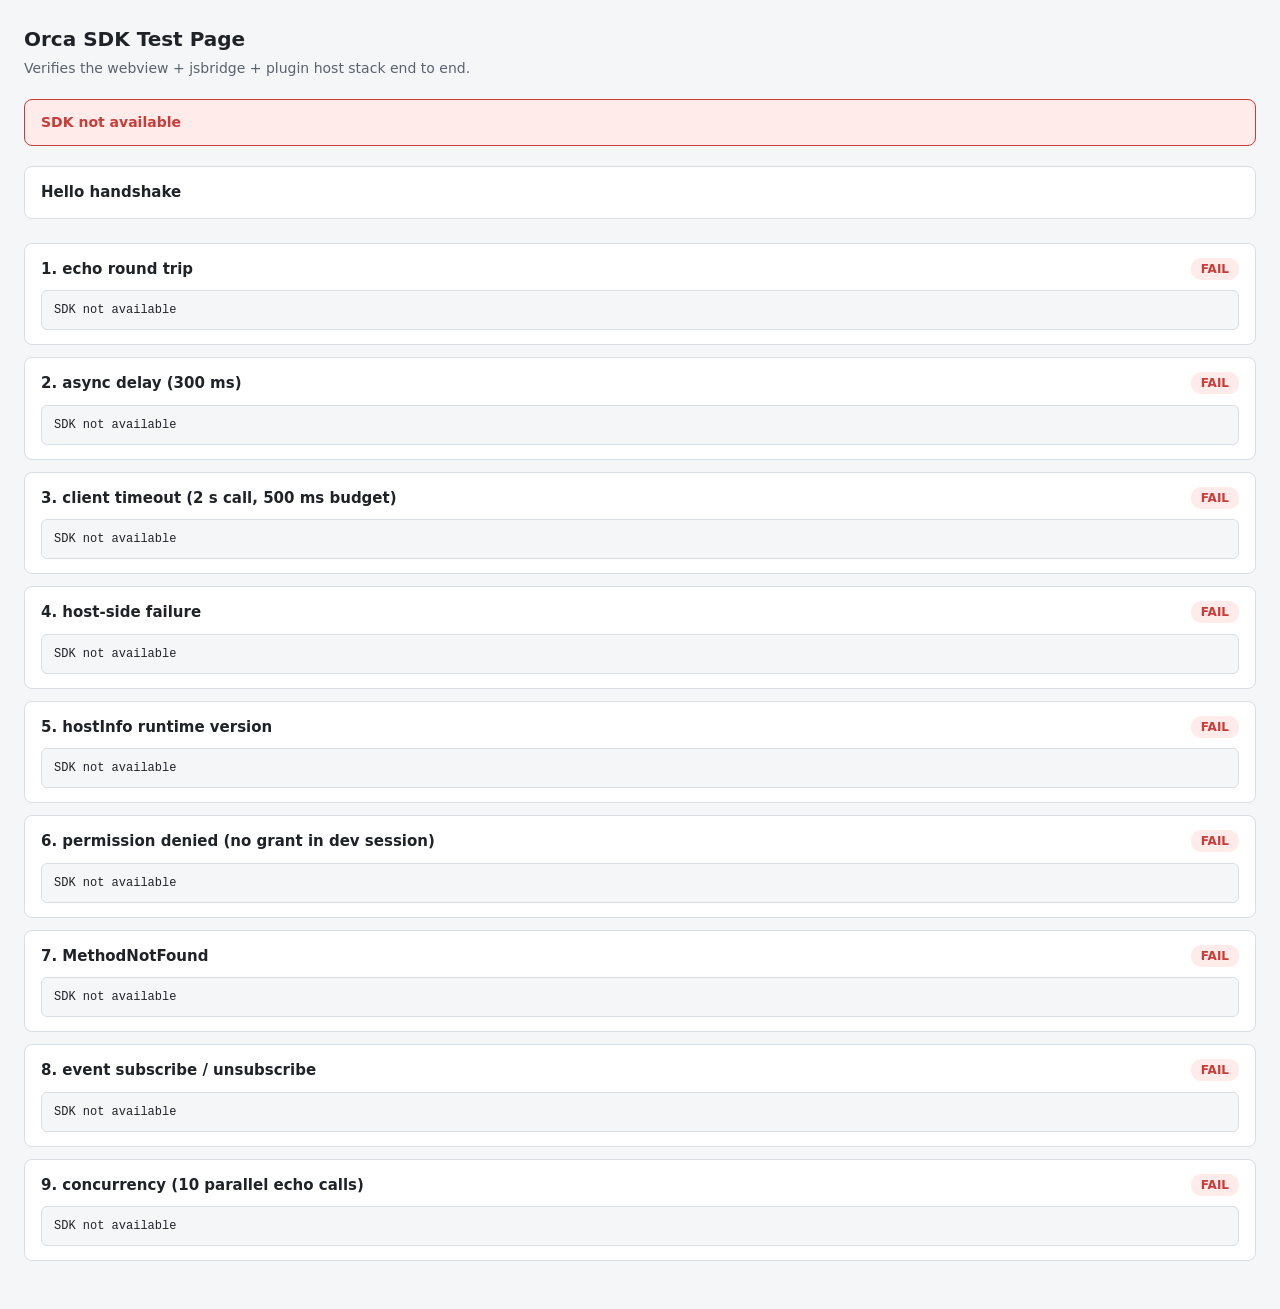
<file: resources/web/orca_sdk_test/index.html>
<!DOCTYPE html>
<html lang="en">
<head>
<meta charset="utf-8">
<meta name="viewport" content="width=device-width, initial-scale=1">
<title>Orca SDK Test Page</title>
<style>
    :root {
        color-scheme: light dark;
        --bg: #f5f6f8;
        --card-bg: #ffffff;
        --text: #1f2328;
        --muted: #59636e;
        --border: #d8dee4;
        --pass: #1a7f37;
        --pass-bg: #e6ffec;
        --fail: #c93c37;
        --fail-bg: #ffebe9;
        --run: #9a6700;
        --run-bg: #fff8c5;
        --accent: #0969da;
    }
    @media (prefers-color-scheme: dark) {
        :root {
            --bg: #15181d;
            --card-bg: #1e2228;
            --text: #e6e8eb;
            --muted: #9aa4b2;
            --border: #333a42;
            --pass: #3fb950;
            --pass-bg: #12261e;
            --fail: #f85149;
            --fail-bg: #2d1517;
            --run: #d29922;
            --run-bg: #2b2412;
            --accent: #4493f8;
        }
    }
    * { box-sizing: border-box; }
    body {
        margin: 0;
        padding: 24px;
        background: var(--bg);
        color: var(--text);
        font-family: system-ui, -apple-system, "Segoe UI", Roboto, "Helvetica Neue", sans-serif;
        font-size: 14px;
        line-height: 1.5;
    }
    h1 { font-size: 20px; margin: 0 0 4px; }
    .subtitle { color: var(--muted); margin: 0 0 20px; }
    section { margin-bottom: 24px; }
    .card {
        background: var(--card-bg);
        border: 1px solid var(--border);
        border-radius: 8px;
        padding: 14px 16px;
        margin-bottom: 12px;
    }
    .card > header {
        display: flex;
        align-items: center;
        gap: 10px;
    }
    .card h2 { font-size: 15px; margin: 0; flex: 1; }
    .badge {
        font-size: 12px;
        font-weight: 600;
        padding: 2px 10px;
        border-radius: 10px;
        white-space: nowrap;
    }
    .badge.pass { color: var(--pass); background: var(--pass-bg); }
    .badge.fail { color: var(--fail); background: var(--fail-bg); }
    .badge.run  { color: var(--run);  background: var(--run-bg); }
    pre {
        margin: 10px 0 0;
        padding: 10px 12px;
        border-radius: 6px;
        background: var(--bg);
        border: 1px solid var(--border);
        overflow-x: auto;
        font-size: 12px;
        font-family: ui-monospace, SFMono-Regular, Consolas, monospace;
        white-space: pre-wrap;
        word-break: break-all;
    }
    #hello-grid { display: grid; grid-template-columns: 130px 1fr; gap: 4px 12px; }
    #hello-grid .k { color: var(--muted); }
    #hello-grid ul { margin: 0; padding-left: 18px; }
    #sdk-missing {
        display: none;
        border: 1px solid var(--fail);
        color: var(--fail);
        background: var(--fail-bg);
        border-radius: 8px;
        padding: 12px 16px;
        margin-bottom: 20px;
        font-weight: 600;
    }
</style>
</head>
<body>
    <h1>Orca SDK Test Page</h1>
    <p class="subtitle">Verifies the webview + jsbridge + plugin host stack end to end.</p>

    <div id="sdk-missing">SDK not available</div>

    <section>
        <div class="card" id="hello-card">
            <header><h2>Hello handshake</h2></header>
            <div id="hello-grid"></div>
        </div>
    </section>

    <section id="tests"></section>

    <script src="test_page.js"></script>
</body>
</html>
</file>
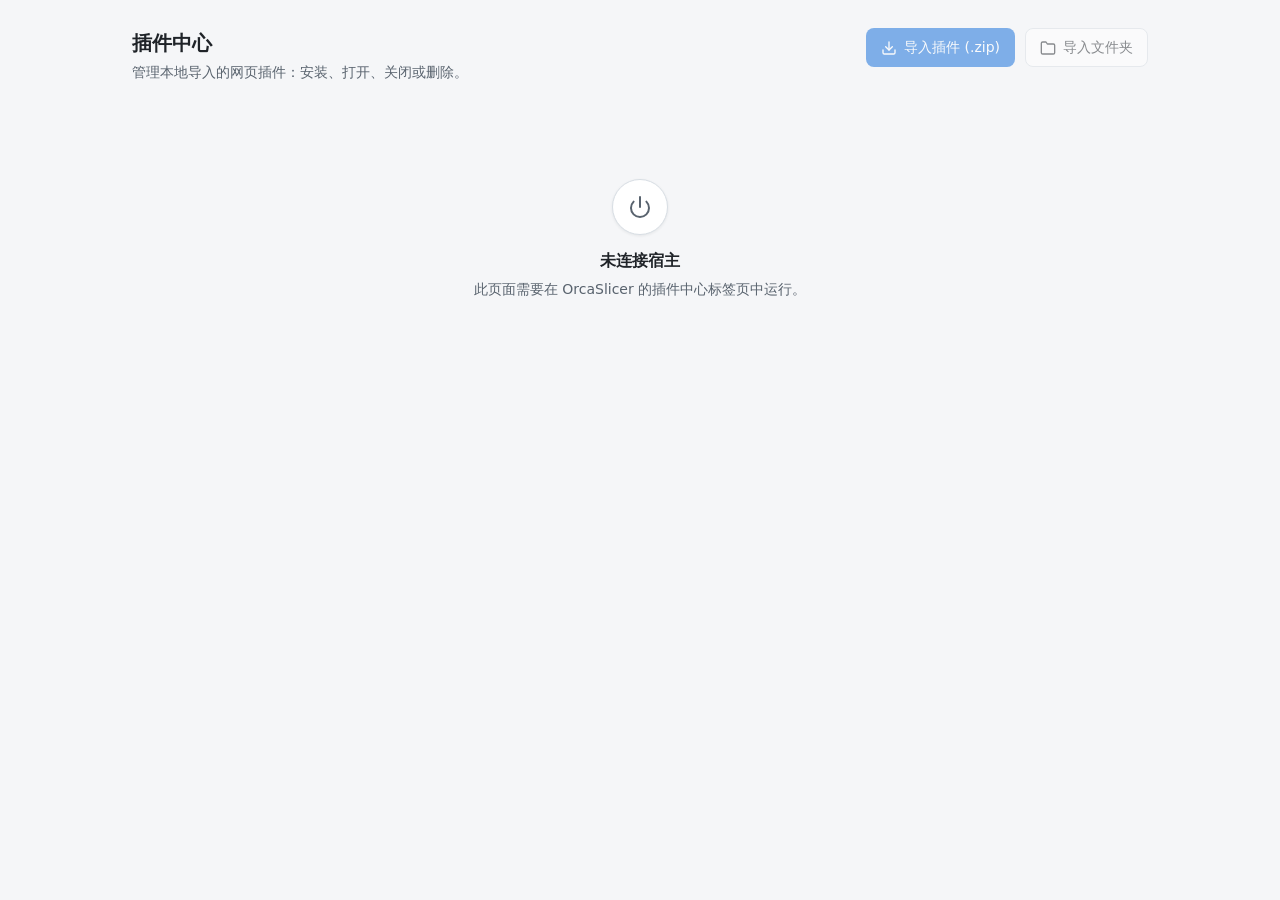
<file: resources/web/plugin_center/index.html>
<!DOCTYPE html>
<html lang="zh-CN">
<head>
<meta charset="utf-8">
<meta name="viewport" content="width=device-width, initial-scale=1">
<title>插件中心</title>
<script>
    // Runs before first paint: honour the dark_mode URL parameter so the very
    // first frame already matches the host theme. When the parameter is absent
    // the prefers-color-scheme media query in app.css decides.
    (function () {
        'use strict';
        var m = /[?&]dark_mode=(\d)/.exec(window.location.search);
        if (m) {
            document.documentElement.setAttribute('data-theme', m[1] === '1' ? 'dark' : 'light');
        }
    })();
</script>
<link rel="stylesheet" href="app.css">
</head>
<body>
    <div class="page">
        <header class="page-header">
            <div class="header-text">
                <h1 id="page-title">插件中心</h1>
                <p id="page-subtitle" class="subtitle">管理本地导入的网页插件。</p>
            </div>
            <div class="header-actions">
                <button id="btn-import-zip" class="btn btn-primary" type="button"></button>
                <button id="btn-import-dir" class="btn btn-secondary" type="button"></button>
            </div>
        </header>

        <main id="main" class="main">
            <div class="state">
                <div class="spinner"></div>
                <p class="state-title">加载中…</p>
            </div>
        </main>

        <footer id="page-footer" class="page-footer"></footer>
    </div>

    <div id="toast-root" aria-live="polite"></div>

    <script src="app.js"></script>
</body>
</html>
</file>
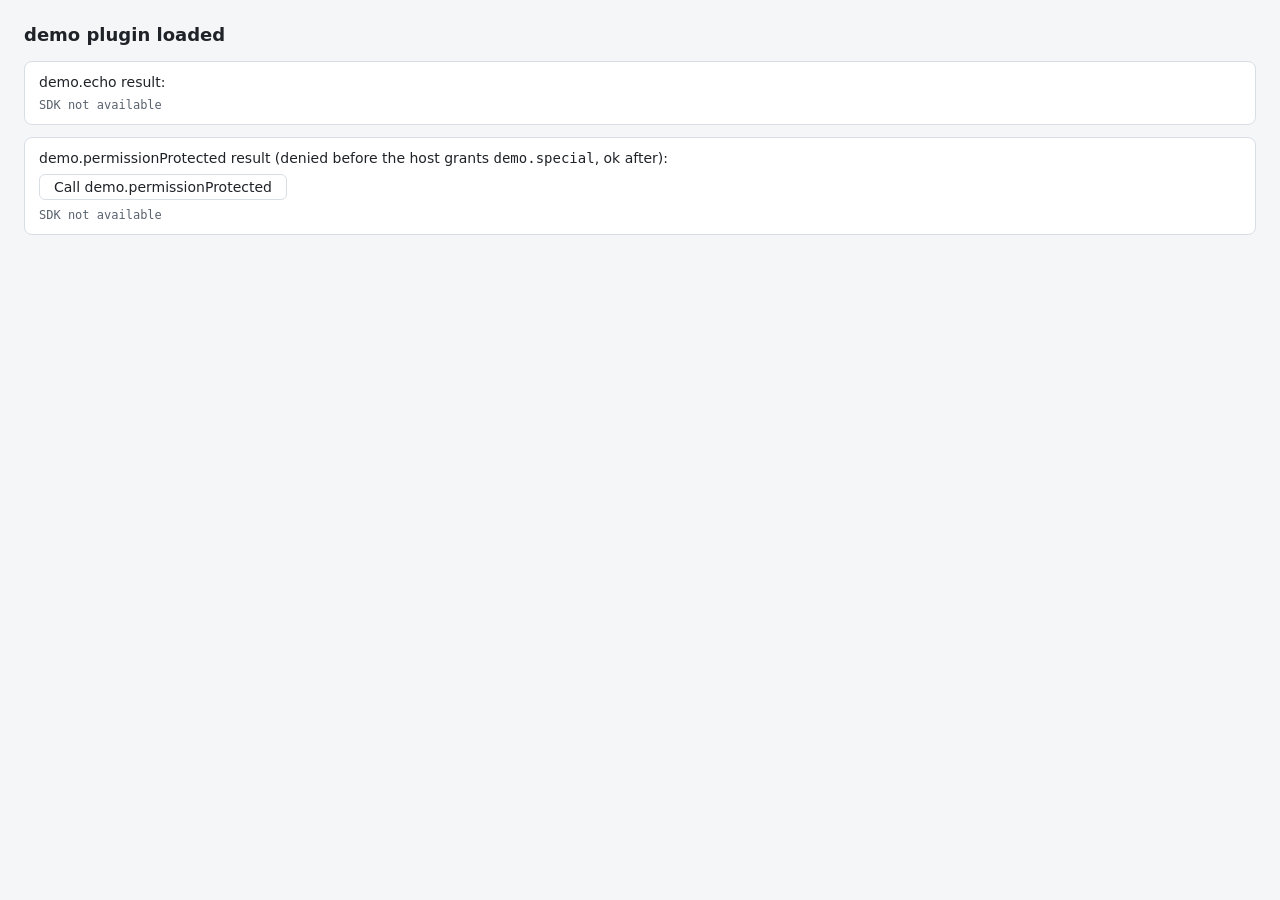
<file: resources/web/orca_sdk_test/demo_plugin/index.html>
<!DOCTYPE html>
<html lang="en">
<head>
<meta charset="utf-8">
<meta name="viewport" content="width=device-width, initial-scale=1">
<title>Demo Plugin</title>
<style>
    :root {
        color-scheme: light dark;
        --text: #1f2328;
        --muted: #59636e;
        --border: #d8dee4;
        --bg: #f5f6f8;
        --card-bg: #ffffff;
        --fail: #c93c37;
        --pass: #1a7f37;
    }
    @media (prefers-color-scheme: dark) {
        :root {
            --text: #e6e8eb;
            --muted: #9aa4b2;
            --border: #333a42;
            --bg: #15181d;
            --card-bg: #1e2228;
            --fail: #f85149;
            --pass: #3fb950;
        }
    }
    body {
        margin: 0;
        padding: 24px;
        background: var(--bg);
        color: var(--text);
        font-family: system-ui, -apple-system, "Segoe UI", Roboto, "Helvetica Neue", sans-serif;
        font-size: 14px;
    }
    h1 { font-size: 18px; margin: 0 0 16px; }
    .row {
        background: var(--card-bg);
        border: 1px solid var(--border);
        border-radius: 8px;
        padding: 12px 14px;
        margin-bottom: 12px;
    }
    .row p { margin: 0 0 8px; }
    pre {
        margin: 0;
        font-size: 12px;
        font-family: ui-monospace, SFMono-Regular, Consolas, monospace;
        white-space: pre-wrap;
        word-break: break-all;
        color: var(--muted);
    }
    button {
        font: inherit;
        padding: 4px 14px;
        border-radius: 6px;
        border: 1px solid var(--border);
        background: var(--card-bg);
        color: var(--text);
        cursor: pointer;
    }
    .denied { color: var(--fail); }
    .granted { color: var(--pass); }
</style>
</head>
<body>
    <h1>demo plugin loaded</h1>
    <div class="row">
        <p>demo.echo result:</p>
        <pre id="echo-result">calling...</pre>
    </div>
    <div class="row">
        <p>demo.permissionProtected result
            (denied before the host grants <code>demo.special</code>, ok after):</p>
        <p><button id="probe" type="button">Call demo.permissionProtected</button></p>
        <pre id="perm-result">not called yet</pre>
    </div>
    <script>
    'use strict';

    function render(id, text) {
        document.getElementById(id).textContent = text;
    }

    function jsonOf(value) {
        try { return JSON.stringify(value, null, 2); } catch (e) { return String(value); }
    }

    (function main() {
        if (!window.orca) {
            render('echo-result', 'SDK not available');
            render('perm-result', 'SDK not available');
            return;
        }
        window.orca.call('demo.echo', { text: 'ping from plugin' })
            .then((result) => render('echo-result', jsonOf(result)))
            .catch((err) => render('echo-result', 'error: ' + jsonOf({ code: err && err.code, message: err && err.message })));

        document.getElementById('probe').addEventListener('click', async () => {
            const target = document.getElementById('perm-result');
            target.textContent = 'calling...';
            target.className = '';
            try {
                const result = await window.orca.call('demo.permissionProtected', {});
                target.textContent = 'ok: ' + jsonOf(result);
                target.className = 'granted';
            } catch (err) {
                target.textContent = 'error: ' + jsonOf({ code: err && err.code, message: err && err.message });
                target.className = 'denied';
            }
        });
    })();
    </script>
</body>
</html>
</file>
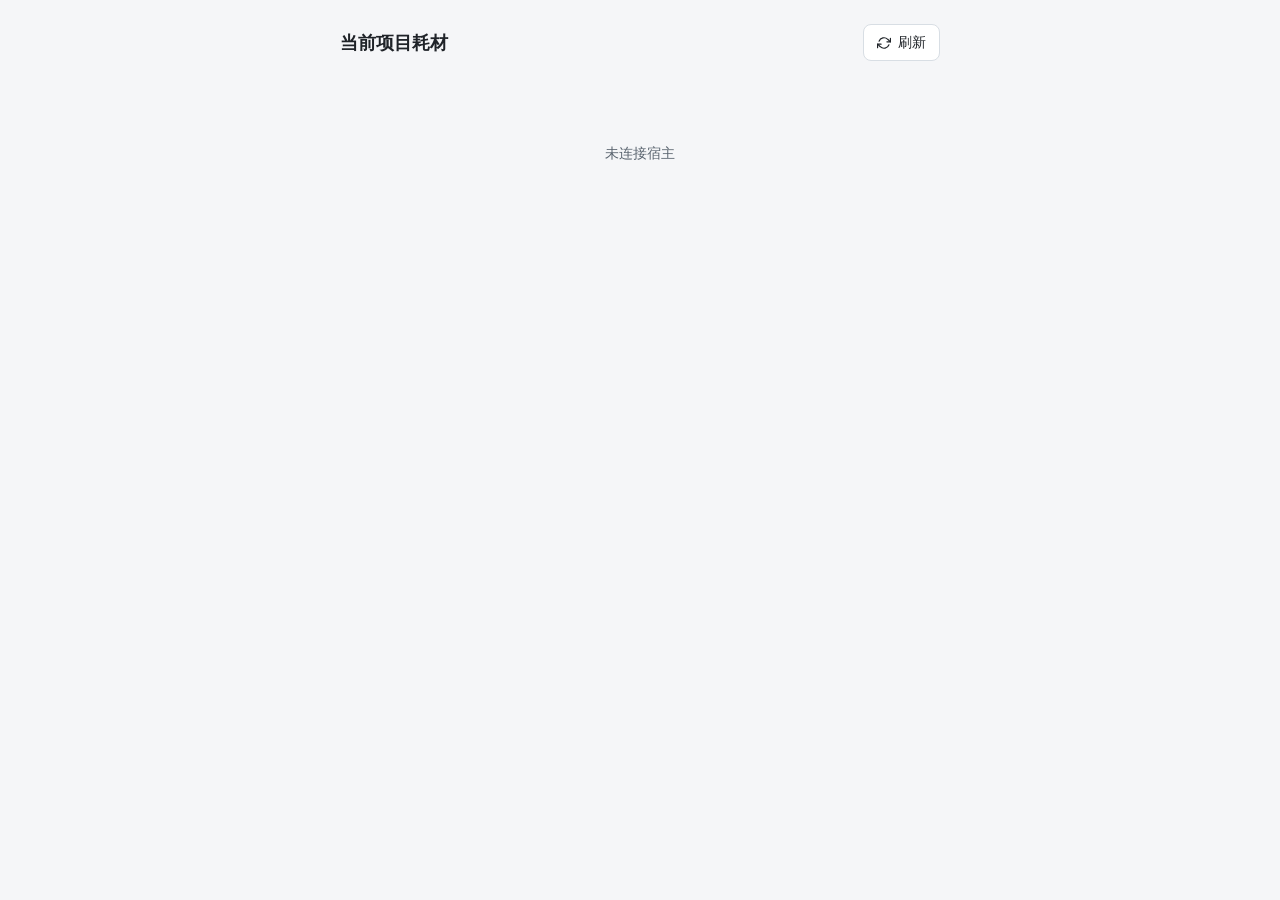
<file: resources/web/sample_plugin/filament_demo/index.html>
<!DOCTYPE html>
<html lang="zh-CN">
<head>
<meta charset="utf-8">
<meta name="viewport" content="width=device-width, initial-scale=1">
<title>当前项目耗材</title>
<style>
    /*
     * Sample plugin styles. The host loads this page without a dark_mode
     * parameter, so only the system preference decides the theme.
     */
    :root {
        color-scheme: light dark;
        --bg: #f5f6f8;
        --card-bg: #ffffff;
        --text: #1f2328;
        --muted: #59636e;
        --border: #d8dee4;
        --accent: #0969da;
    }
    @media (prefers-color-scheme: dark) {
        :root {
            --bg: #15181d;
            --card-bg: #1e2228;
            --text: #e6e8eb;
            --muted: #9aa4b2;
            --border: #333a42;
            --accent: #4493f8;
        }
    }

    * { box-sizing: border-box; }

    body {
        margin: 0;
        background: var(--bg);
        color: var(--text);
        font-family: system-ui, -apple-system, "Segoe UI", Roboto, "Helvetica Neue", sans-serif;
        font-size: 14px;
        line-height: 1.5;
        -webkit-font-smoothing: antialiased;
    }

    .page {
        max-width: 640px;
        margin: 0 auto;
        padding: 24px 20px 32px;
        min-height: 100vh;
        display: flex;
        flex-direction: column;
    }

    .head {
        display: flex;
        align-items: center;
        justify-content: space-between;
        gap: 12px;
        margin-bottom: 18px;
    }

    h1 {
        font-size: 18px;
        font-weight: 600;
        margin: 0;
    }

    .btn {
        display: inline-flex;
        align-items: center;
        gap: 7px;
        padding: 7px 13px;
        border-radius: 8px;
        border: 1px solid var(--border);
        background: var(--card-bg);
        color: var(--text);
        font: inherit;
        font-weight: 500;
        cursor: pointer;
        transition: background-color 0.15s ease;
    }

    .btn:hover { background: var(--bg); }
    .btn:focus-visible { outline: 2px solid var(--accent); outline-offset: 1px; }
    .btn[disabled] { opacity: 0.5; pointer-events: none; }

    /* Spinning refresh icon while a request is in flight. */
    .btn.loading svg { animation: spin 0.8s linear infinite; }

    .content { flex: 1; }

    .list {
        display: flex;
        flex-direction: column;
        gap: 8px;
    }

    .row {
        display: flex;
        align-items: center;
        gap: 12px;
        padding: 10px 14px;
        background: var(--card-bg);
        border: 1px solid var(--border);
        border-radius: 10px;
    }

    .swatch {
        width: 30px;
        height: 30px;
        border-radius: 8px;
        border: 1px solid var(--border);
        flex-shrink: 0;
    }

    .row-text {
        flex: 1;
        min-width: 0;
    }

    .row-name {
        font-size: 14px;
        font-weight: 600;
        overflow: hidden;
        text-overflow: ellipsis;
        white-space: nowrap;
    }

    .row-sub {
        color: var(--muted);
        font-size: 12px;
        overflow: hidden;
        text-overflow: ellipsis;
        white-space: nowrap;
    }

    .row-index {
        color: var(--muted);
        font-size: 12px;
        font-family: ui-monospace, SFMono-Regular, Consolas, "Courier New", monospace;
        flex-shrink: 0;
    }

    .state {
        flex: 1;
        display: flex;
        flex-direction: column;
        align-items: center;
        justify-content: center;
        text-align: center;
        padding: 64px 24px;
        color: var(--muted);
    }

    .spinner {
        width: 26px;
        height: 26px;
        border-radius: 50%;
        border: 3px solid var(--border);
        border-top-color: var(--accent);
        animation: spin 0.8s linear infinite;
        margin-bottom: 12px;
    }

    @keyframes spin {
        to { transform: rotate(360deg); }
    }
</style>
</head>
<body>
    <div class="page">
        <header class="head">
            <h1>当前项目耗材</h1>
            <button id="btn-refresh" class="btn" type="button">
                <svg viewBox="0 0 24 24" width="14" height="14" fill="none" stroke="currentColor" stroke-width="2" stroke-linecap="round" stroke-linejoin="round" aria-hidden="true"><polyline points="23 4 23 10 17 10"/><polyline points="1 20 1 14 7 14"/><path d="M3.51 9a9 9 0 0 1 14.85-3.36L23 10M1 14l4.64 4.36A9 9 0 0 0 20.49 15"/></svg>
                <span>刷新</span>
            </button>
        </header>

        <main id="content" class="content">
            <div class="state">
                <div class="spinner"></div>
                <div>加载中…</div>
            </div>
        </main>
    </div>

    <script>
    (function () {
        'use strict';

        // Sample plugin for the Orca plugin center: lists the filaments of
        // the current project via orca.filament.list and refreshes every time
        // the tab becomes active again (page.state event). Runs offline; the
        // Orca SDK is injected by the native host, not bundled here.

        const contentEl = document.getElementById('content');
        const refreshBtn = document.getElementById('btn-refresh');
        let refreshing = false;

        function el(tag, cls, text) {
            const node = document.createElement(tag);
            if (cls) {
                node.className = cls;
            }
            if (text !== undefined && text !== null) {
                node.textContent = text;
            }
            return node;
        }

        function setContent(node) {
            while (contentEl.firstChild) {
                contentEl.removeChild(contentEl.firstChild);
            }
            contentEl.appendChild(node);
        }

        function showLoading() {
            const wrap = el('div', 'state');
            wrap.appendChild(el('div', 'spinner'));
            wrap.appendChild(el('div', null, '加载中…'));
            setContent(wrap);
        }

        function showEmpty() {
            setContent(el('div', 'state', '当前项目没有耗材'));
        }

        function showNotConnected() {
            setContent(el('div', 'state', '未连接宿主'));
        }

        function showError(message) {
            setContent(el('div', 'state', message));
        }

        // Solid color for single-color filaments; horizontal hard-stop bands
        // (one per entry of colors) for multi-color filaments.
        function swatchBackground(f) {
            const colors = Array.isArray(f.colors)
                ? f.colors.filter((c) => typeof c === 'string' && c)
                : [];
            if (colors.length > 1) {
                const parts = [];
                for (let i = 0; i < colors.length; i += 1) {
                    const from = ((i / colors.length) * 100).toFixed(2) + '%';
                    const to = (((i + 1) / colors.length) * 100).toFixed(2) + '%';
                    parts.push(colors[i] + ' ' + from + ', ' + colors[i] + ' ' + to);
                }
                return 'linear-gradient(to right, ' + parts.join(', ') + ')';
            }
            return f.color || '#9aa4b2';
        }

        function buildRow(f, position) {
            const row = el('div', 'row');

            const swatch = el('span', 'swatch');
            swatch.style.background = swatchBackground(f);
            row.appendChild(swatch);

            const text = el('div', 'row-text');
            const name = f.name || f.preset_name || ('耗材 #' + (position + 1));
            text.appendChild(el('div', 'row-name', name));
            const sub = [f.type, f.vendor].filter((s) => typeof s === 'string' && s).join(' · ');
            if (sub) {
                text.appendChild(el('div', 'row-sub', sub));
            }
            row.appendChild(text);

            const index = (typeof f.index === 'number') ? f.index : position + 1;
            row.appendChild(el('span', 'row-index', '#' + index));
            return row;
        }

        function render(filaments) {
            const list = el('div', 'list');
            filaments.forEach((f, i) => list.appendChild(buildRow(f, i)));
            setContent(list);
        }

        async function refresh() {
            if (!window.orca) {
                showNotConnected();
                return;
            }
            if (refreshing) {
                return;
            }
            refreshing = true;
            refreshBtn.disabled = true;
            refreshBtn.classList.add('loading');
            try {
                const res = await window.orca.call('orca.filament.list', {});
                const filaments = (res && Array.isArray(res.filaments)) ? res.filaments : [];
                if (filaments.length === 0) {
                    showEmpty();
                } else {
                    render(filaments);
                }
            } catch (err) {
                // -32000 = bridge PermissionDenied: the manifest permission was
                // not granted; anything else surfaces the raw message.
                showError((err && err.code === -32000)
                    ? '无权读取项目耗材：请在打开插件时授予相应权限。'
                    : ((err && err.message) ? err.message : String(err)));
            } finally {
                refreshing = false;
                refreshBtn.disabled = false;
                refreshBtn.classList.remove('loading');
            }
        }

        refreshBtn.addEventListener('click', refresh);

        // Reload automatically each time this plugin tab becomes active.
        if (window.orca) {
            window.orca.on('page.state', (e) => {
                if (e && e.state === 'active') {
                    refresh();
                }
            });
        }

        refresh();
    })();
    </script>
</body>
</html>
</file>
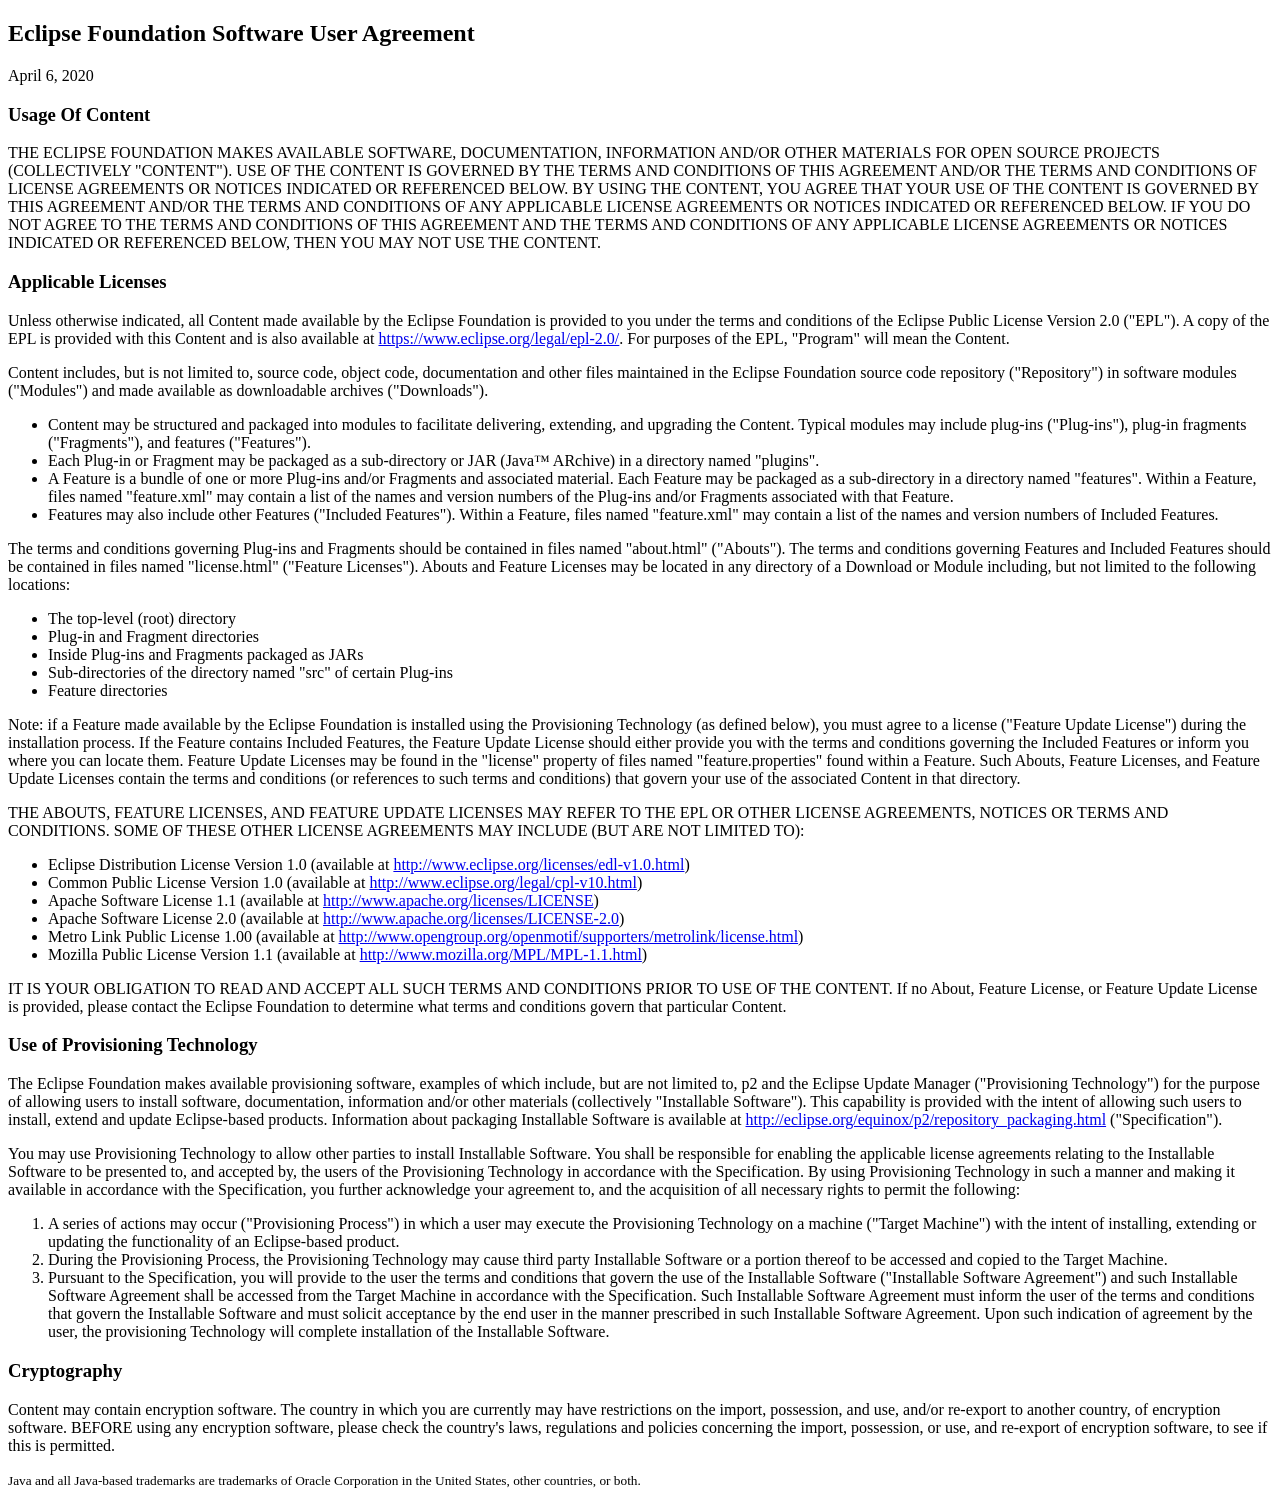
<file: src/mqtt/externals/paho-mqtt-c/notice.html>
<?xml version="1.0" encoding="ISO-8859-1" ?>
<!DOCTYPE html PUBLIC "-//W3C//DTD XHTML 1.0 Strict//EN" "http://www.w3.org/TR/xhtml1/DTD/xhtml1-strict.dtd">
<html xmlns="http://www.w3.org/1999/xhtml">
<head>
<meta http-equiv="Content-Type" content="text/html; charset=ISO-8859-1" />
<title>Eclipse Foundation Software User Agreement</title>
</head>

<body lang="EN-US">
<h2>Eclipse Foundation Software User Agreement</h2>
<p>April 6, 2020</p>

<h3>Usage Of Content</h3>

<p>THE ECLIPSE FOUNDATION MAKES AVAILABLE SOFTWARE, DOCUMENTATION, INFORMATION AND/OR OTHER MATERIALS FOR OPEN SOURCE PROJECTS
   (COLLECTIVELY &quot;CONTENT&quot;).  USE OF THE CONTENT IS GOVERNED BY THE TERMS AND CONDITIONS OF THIS AGREEMENT AND/OR THE TERMS AND
   CONDITIONS OF LICENSE AGREEMENTS OR NOTICES INDICATED OR REFERENCED BELOW.  BY USING THE CONTENT, YOU AGREE THAT YOUR USE
   OF THE CONTENT IS GOVERNED BY THIS AGREEMENT AND/OR THE TERMS AND CONDITIONS OF ANY APPLICABLE LICENSE AGREEMENTS OR
   NOTICES INDICATED OR REFERENCED BELOW.  IF YOU DO NOT AGREE TO THE TERMS AND CONDITIONS OF THIS AGREEMENT AND THE TERMS AND
   CONDITIONS OF ANY APPLICABLE LICENSE AGREEMENTS OR NOTICES INDICATED OR REFERENCED BELOW, THEN YOU MAY NOT USE THE CONTENT.</p>

<h3>Applicable Licenses</h3>

<p>Unless otherwise indicated, all Content made available by the Eclipse Foundation is provided to you under the terms and conditions of the Eclipse Public License Version 2.0
   (&quot;EPL&quot;).  A copy of the EPL is provided with this Content and is also available at <a href="https://www.eclipse.org/legal/epl-2.0/">https://www.eclipse.org/legal/epl-2.0/</a>.
   For purposes of the EPL, &quot;Program&quot; will mean the Content.</p>

<p>Content includes, but is not limited to, source code, object code, documentation and other files maintained in the Eclipse Foundation source code
   repository (&quot;Repository&quot;) in software modules (&quot;Modules&quot;) and made available as downloadable archives (&quot;Downloads&quot;).</p>

<ul>
       <li>Content may be structured and packaged into modules to facilitate delivering, extending, and upgrading the Content.  Typical modules may include plug-ins (&quot;Plug-ins&quot;), plug-in fragments (&quot;Fragments&quot;), and features (&quot;Features&quot;).</li>
       <li>Each Plug-in or Fragment may be packaged as a sub-directory or JAR (Java&trade; ARchive) in a directory named &quot;plugins&quot;.</li>
       <li>A Feature is a bundle of one or more Plug-ins and/or Fragments and associated material.  Each Feature may be packaged as a sub-directory in a directory named &quot;features&quot;.  Within a Feature, files named &quot;feature.xml&quot; may contain a list of the names and version numbers of the Plug-ins
      and/or Fragments associated with that Feature.</li>
       <li>Features may also include other Features (&quot;Included Features&quot;). Within a Feature, files named &quot;feature.xml&quot; may contain a list of the names and version numbers of Included Features.</li>
</ul>

<p>The terms and conditions governing Plug-ins and Fragments should be contained in files named &quot;about.html&quot; (&quot;Abouts&quot;). The terms and conditions governing Features and
Included Features should be contained in files named &quot;license.html&quot; (&quot;Feature Licenses&quot;).  Abouts and Feature Licenses may be located in any directory of a Download or Module
including, but not limited to the following locations:</p>

<ul>
       <li>The top-level (root) directory</li>
       <li>Plug-in and Fragment directories</li>
       <li>Inside Plug-ins and Fragments packaged as JARs</li>
       <li>Sub-directories of the directory named &quot;src&quot; of certain Plug-ins</li>
       <li>Feature directories</li>
</ul>

<p>Note: if a Feature made available by the Eclipse Foundation is installed using the Provisioning Technology (as defined below), you must agree to a license (&quot;Feature Update License&quot;) during the
installation process.  If the Feature contains Included Features, the Feature Update License should either provide you with the terms and conditions governing the Included Features or
inform you where you can locate them.  Feature Update Licenses may be found in the &quot;license&quot; property of files named &quot;feature.properties&quot; found within a Feature.
Such Abouts, Feature Licenses, and Feature Update Licenses contain the terms and conditions (or references to such terms and conditions) that govern your use of the associated Content in
that directory.</p>

<p>THE ABOUTS, FEATURE LICENSES, AND FEATURE UPDATE LICENSES MAY REFER TO THE EPL OR OTHER LICENSE AGREEMENTS, NOTICES OR TERMS AND CONDITIONS.  SOME OF THESE
OTHER LICENSE AGREEMENTS MAY INCLUDE (BUT ARE NOT LIMITED TO):</p>

<ul>
       <li>Eclipse Distribution License Version 1.0 (available at <a href="http://www.eclipse.org/licenses/edl-v10.html">http://www.eclipse.org/licenses/edl-v1.0.html</a>)</li>
       <li>Common Public License Version 1.0 (available at <a href="http://www.eclipse.org/legal/cpl-v10.html">http://www.eclipse.org/legal/cpl-v10.html</a>)</li>
       <li>Apache Software License 1.1 (available at <a href="http://www.apache.org/licenses/LICENSE">http://www.apache.org/licenses/LICENSE</a>)</li>
       <li>Apache Software License 2.0 (available at <a href="http://www.apache.org/licenses/LICENSE-2.0">http://www.apache.org/licenses/LICENSE-2.0</a>)</li>
       <li>Metro Link Public License 1.00 (available at <a href="http://www.opengroup.org/openmotif/supporters/metrolink/license.html">http://www.opengroup.org/openmotif/supporters/metrolink/license.html</a>)</li>
       <li>Mozilla Public License Version 1.1 (available at <a href="http://www.mozilla.org/MPL/MPL-1.1.html">http://www.mozilla.org/MPL/MPL-1.1.html</a>)</li>
</ul>

<p>IT IS YOUR OBLIGATION TO READ AND ACCEPT ALL SUCH TERMS AND CONDITIONS PRIOR TO USE OF THE CONTENT.  If no About, Feature License, or Feature Update License is provided, please
contact the Eclipse Foundation to determine what terms and conditions govern that particular Content.</p>


<h3>Use of Provisioning Technology</h3>

<p>The Eclipse Foundation makes available provisioning software, examples of which include, but are not limited to, p2 and the Eclipse
   Update Manager (&quot;Provisioning Technology&quot;) for the purpose of allowing users to install software, documentation, information and/or
   other materials (collectively &quot;Installable Software&quot;). This capability is provided with the intent of allowing such users to
   install, extend and update Eclipse-based products. Information about packaging Installable Software is available at <a
       href="http://eclipse.org/equinox/p2/repository_packaging.html">http://eclipse.org/equinox/p2/repository_packaging.html</a>
   (&quot;Specification&quot;).</p>

<p>You may use Provisioning Technology to allow other parties to install Installable Software. You shall be responsible for enabling the
   applicable license agreements relating to the Installable Software to be presented to, and accepted by, the users of the Provisioning Technology
   in accordance with the Specification. By using Provisioning Technology in such a manner and making it available in accordance with the
   Specification, you further acknowledge your agreement to, and the acquisition of all necessary rights to permit the following:</p>

<ol>
       <li>A series of actions may occur (&quot;Provisioning Process&quot;) in which a user may execute the Provisioning Technology
       on a machine (&quot;Target Machine&quot;) with the intent of installing, extending or updating the functionality of an Eclipse-based
       product.</li>
       <li>During the Provisioning Process, the Provisioning Technology may cause third party Installable Software or a portion thereof to be
       accessed and copied to the Target Machine.</li>
       <li>Pursuant to the Specification, you will provide to the user the terms and conditions that govern the use of the Installable
       Software (&quot;Installable Software Agreement&quot;) and such Installable Software Agreement shall be accessed from the Target
       Machine in accordance with the Specification. Such Installable Software Agreement must inform the user of the terms and conditions that govern
       the Installable Software and must solicit acceptance by the end user in the manner prescribed in such Installable Software Agreement. Upon such
       indication of agreement by the user, the provisioning Technology will complete installation of the Installable Software.</li>
</ol>

<h3>Cryptography</h3>

<p>Content may contain encryption software. The country in which you are currently may have restrictions on the import, possession, and use, and/or re-export to
   another country, of encryption software. BEFORE using any encryption software, please check the country's laws, regulations and policies concerning the import,
   possession, or use, and re-export of encryption software, to see if this is permitted.</p>

<p><small>Java and all Java-based trademarks are trademarks of Oracle Corporation in the United States, other countries, or both.</small></p>
</body>
</html>
</file>
<file: resources/web/plugin_center/app.css>
/*
 * Plugin center page styles.
 *
 * Theming: the light palette lives on :root. The dark palette is applied
 * either through the explicit data-theme="dark" attribute (set from the
 * dark_mode=1 URL parameter before first paint) or, when no parameter was
 * given, through the prefers-color-scheme media query. An explicit
 * data-theme="light" (dark_mode=0) always wins over the system preference.
 */

:root {
    color-scheme: light;
    --bg: #f5f6f8;
    --card-bg: #ffffff;
    --text: #1f2328;
    --muted: #59636e;
    --border: #d8dee4;
    --accent: #0969da;
    --accent-hover: #0757b3;
    --accent-weak: #e8f1fb;
    --ok: #1a7f37;
    --ok-weak: #e6ffec;
    --danger: #c93c37;
    --danger-weak: #ffebe9;
    --toast-ok: #1e7f37;
    --toast-err: #c93c37;
    --shadow: 0 1px 3px rgba(31, 35, 40, 0.08);
}

:root[data-theme="dark"] {
    color-scheme: dark;
    --bg: #15181d;
    --card-bg: #1e2228;
    --text: #e6e8eb;
    --muted: #9aa4b2;
    --border: #333a42;
    --accent: #4493f8;
    --accent-hover: #6cb0fa;
    --accent-weak: #1b2a41;
    --ok: #3fb950;
    --ok-weak: #12261e;
    --danger: #f85149;
    --danger-weak: #2d1517;
    --toast-ok: #2ea043;
    --toast-err: #b6423d;
    --shadow: 0 1px 3px rgba(0, 0, 0, 0.45);
}

@media (prefers-color-scheme: dark) {
    :root:not([data-theme="light"]) {
        color-scheme: dark;
        --bg: #15181d;
        --card-bg: #1e2228;
        --text: #e6e8eb;
        --muted: #9aa4b2;
        --border: #333a42;
        --accent: #4493f8;
        --accent-hover: #6cb0fa;
        --accent-weak: #1b2a41;
        --ok: #3fb950;
        --ok-weak: #12261e;
        --danger: #f85149;
        --danger-weak: #2d1517;
        --toast-ok: #2ea043;
        --toast-err: #b6423d;
        --shadow: 0 1px 3px rgba(0, 0, 0, 0.45);
    }
}

* { box-sizing: border-box; }

html, body { margin: 0; padding: 0; }

body {
    background: var(--bg);
    color: var(--text);
    font-family: system-ui, -apple-system, "Segoe UI", Roboto, "Helvetica Neue", sans-serif;
    font-size: 14px;
    line-height: 1.5;
    -webkit-font-smoothing: antialiased;
}

.page {
    max-width: 1080px;
    margin: 0 auto;
    padding: 28px 32px 24px;
    min-height: 100vh;
    display: flex;
    flex-direction: column;
}

/* ---- header ---- */

.page-header {
    display: flex;
    align-items: flex-start;
    justify-content: space-between;
    flex-wrap: wrap;
    gap: 16px;
    margin-bottom: 24px;
}

h1 {
    font-size: 20px;
    font-weight: 600;
    margin: 0 0 4px;
}

.subtitle {
    margin: 0;
    color: var(--muted);
    max-width: 560px;
}

.header-actions {
    display: flex;
    gap: 10px;
    flex-shrink: 0;
}

/* ---- buttons ---- */

.btn {
    display: inline-flex;
    align-items: center;
    justify-content: center;
    gap: 7px;
    padding: 8px 14px;
    border-radius: 8px;
    border: 1px solid transparent;
    font: inherit;
    font-weight: 500;
    white-space: nowrap;
    cursor: pointer;
    transition: background-color 0.15s ease, border-color 0.15s ease, color 0.15s ease;
}

.btn:focus-visible {
    outline: 2px solid var(--accent);
    outline-offset: 1px;
}

.btn[disabled] {
    opacity: 0.5;
    pointer-events: none;
}

.btn-primary { background: var(--accent); color: #ffffff; }
.btn-primary:hover { background: var(--accent-hover); }

.btn-secondary { background: var(--card-bg); border-color: var(--border); color: var(--text); }
.btn-secondary:hover { background: var(--bg); }

.btn-danger { color: var(--danger); background: transparent; }
.btn-danger:hover { background: var(--danger-weak); }

/* Armed state of the two-step delete confirmation: solid danger fill. */
.btn-danger.armed,
.btn-danger.armed:hover {
    background: var(--danger);
    color: #ffffff;
}

.btn-sm {
    padding: 6px 12px;
    font-size: 13px;
    border-radius: 7px;
}

/* ---- main area and full-width states ---- */

.main { flex: 1; }

.state {
    display: flex;
    flex-direction: column;
    align-items: center;
    justify-content: center;
    text-align: center;
    padding: 72px 24px;
}

.state-icon {
    width: 56px;
    height: 56px;
    border-radius: 50%;
    background: var(--card-bg);
    border: 1px solid var(--border);
    box-shadow: var(--shadow);
    color: var(--muted);
    display: flex;
    align-items: center;
    justify-content: center;
    margin-bottom: 14px;
}

.state-title {
    font-size: 16px;
    font-weight: 600;
    margin: 0 0 6px;
}

.state-body {
    color: var(--muted);
    margin: 0 0 14px;
    max-width: 420px;
}

.state .btn { margin-top: 4px; }

.spinner {
    width: 28px;
    height: 28px;
    border-radius: 50%;
    border: 3px solid var(--border);
    border-top-color: var(--accent);
    animation: spin 0.8s linear infinite;
    margin-bottom: 14px;
}

@keyframes spin {
    to { transform: rotate(360deg); }
}

/* ---- plugin grid and cards ---- */

.plugin-grid {
    display: grid;
    grid-template-columns: repeat(auto-fill, minmax(min(100%, 300px), 1fr));
    gap: 16px;
}

.card {
    background: var(--card-bg);
    border: 1px solid var(--border);
    border-radius: 10px;
    box-shadow: var(--shadow);
    padding: 18px;
    display: flex;
    flex-direction: column;
}

.card-head {
    display: flex;
    align-items: flex-start;
    gap: 12px;
}

.plugin-icon {
    width: 44px;
    height: 44px;
    border-radius: 10px;
    flex-shrink: 0;
    overflow: hidden;
    background: var(--accent-weak);
    color: var(--accent);
    display: flex;
    align-items: center;
    justify-content: center;
    font-size: 18px;
    font-weight: 600;
}

.plugin-icon img {
    width: 100%;
    height: 100%;
    object-fit: cover;
    display: block;
}

.card-head-text {
    flex: 1;
    min-width: 0;
}

.name-row {
    display: flex;
    align-items: baseline;
    flex-wrap: wrap;
    gap: 8px;
}

.plugin-name {
    font-size: 15px;
    font-weight: 600;
    word-break: break-word;
}

.plugin-version {
    font-size: 11px;
    color: var(--muted);
    border: 1px solid var(--border);
    border-radius: 999px;
    padding: 0 7px;
    line-height: 18px;
    font-variant-numeric: tabular-nums;
}

.plugin-id {
    margin-top: 2px;
    font-family: ui-monospace, SFMono-Regular, Consolas, "Courier New", monospace;
    font-size: 12px;
    color: var(--muted);
    overflow: hidden;
    text-overflow: ellipsis;
    white-space: nowrap;
}

.running-badge {
    flex-shrink: 0;
    display: inline-flex;
    align-items: center;
    gap: 5px;
    font-size: 11px;
    font-weight: 600;
    color: var(--ok);
    background: var(--ok-weak);
    border-radius: 999px;
    padding: 2px 9px;
}

.running-badge::before {
    content: "";
    width: 6px;
    height: 6px;
    border-radius: 50%;
    background: var(--ok);
}

.plugin-desc {
    margin: 12px 0 0;
    color: var(--muted);
    font-size: 13px;
    min-height: 3em;
    display: -webkit-box;
    -webkit-line-clamp: 2;
    -webkit-box-orient: vertical;
    line-clamp: 2;
    overflow: hidden;
}

.chip-row {
    display: flex;
    flex-wrap: wrap;
    gap: 6px;
    margin-top: 12px;
}

.chip {
    font-family: ui-monospace, SFMono-Regular, Consolas, "Courier New", monospace;
    font-size: 11px;
    color: var(--muted);
    background: var(--bg);
    border: 1px solid var(--border);
    border-radius: 5px;
    padding: 1px 7px;
}

.card-actions {
    display: flex;
    align-items: center;
    gap: 8px;
    margin-top: auto;
    padding-top: 16px;
}

/* Shown while the delete confirmation is armed on a running plugin. */
.remove-note {
    margin-top: 10px;
    font-size: 12px;
    color: var(--danger);
}

.card-actions .btn-danger { margin-left: auto; }

/* ---- footer ---- */

.page-footer {
    margin-top: 28px;
    text-align: center;
    color: var(--muted);
    font-size: 12px;
}

.page-footer:empty { display: none; }

/* ---- toasts ---- */

#toast-root {
    position: fixed;
    left: 50%;
    bottom: 28px;
    transform: translateX(-50%);
    display: flex;
    flex-direction: column;
    align-items: center;
    gap: 8px;
    z-index: 1000;
    pointer-events: none;
}

.toast {
    max-width: 72vw;
    padding: 10px 16px;
    border-radius: 8px;
    color: #ffffff;
    font-size: 13px;
    font-weight: 500;
    box-shadow: 0 4px 14px rgba(0, 0, 0, 0.18);
    word-break: break-word;
    animation: toast-in 0.22s ease;
}

.toast-ok { background: var(--toast-ok); }
.toast-err { background: var(--toast-err); }

.toast-out {
    opacity: 0;
    transform: translateY(6px);
    transition: opacity 0.3s ease, transform 0.3s ease;
}

@keyframes toast-in {
    from { opacity: 0; transform: translateY(8px); }
    to { opacity: 1; transform: none; }
}

/* ---- narrow windows: header stacks, grid falls back to a single column ---- */

@media (max-width: 600px) {
    .page { padding: 20px 16px 24px; }

    .page-header { flex-direction: column; }

    .header-actions { width: 100%; }

    .header-actions .btn { flex: 1; }
}
</file>
